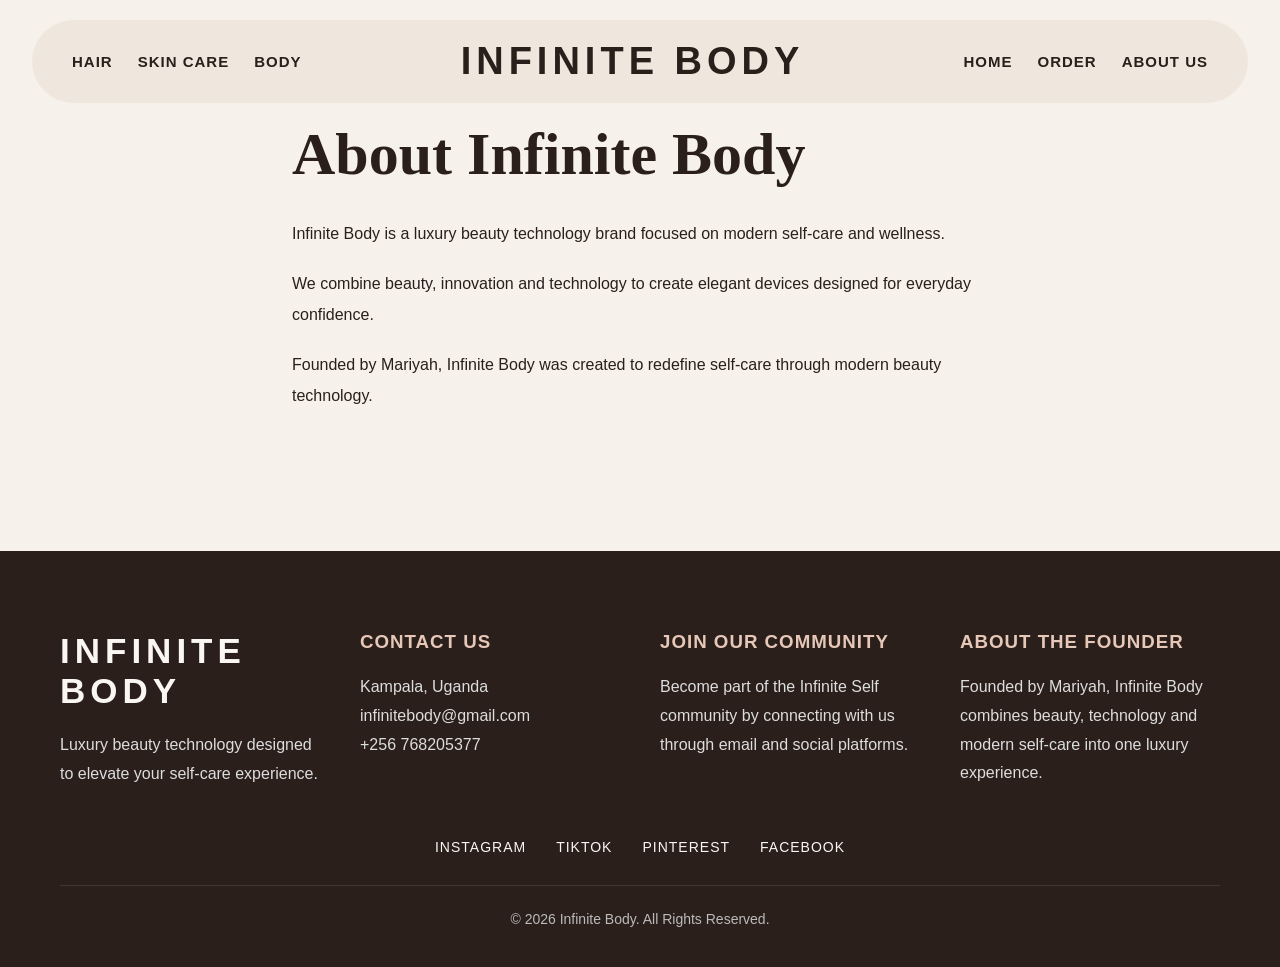
<file: pages/about.html>
<!DOCTYPE html>
<html lang="en">

<head>
    <meta charset="UTF-8">
    <meta name="viewport"
    content="width=device-width, initial-scale=1.0">

    <title>About Us</title>

    <link rel="stylesheet"
    href="../styles/style.css">
</head>

<body>

<nav>

    <div class="nav-left">

        <a href="hair.html">Hair</a>
        <a href="skin.html">Skin Care</a>
        <a href="body.html">Body</a>

    </div>


    <div class="nav-center">

        <h2>INFINITE BODY</h2>

    </div>


    <div class="nav-right">
        <a href="../index.html">home</a>
        <a href="order.html">order</a>
        <a href="about.html">About Us</a>
        

    </div>

</nav>



<section class="about-section">

    <div class="about-text">

        <h1>About Infinite Body</h1>

        <p>
            Infinite Body is a luxury beauty
            technology brand focused on modern
            self-care and wellness.
        </p>

        <p>
            We combine beauty, innovation and
            technology to create elegant devices
            designed for everyday confidence.
        </p>

        <p>
            Founded by Mariyah, Infinite Body
            was created to redefine self-care
            through modern beauty technology.
        </p>

    </div>

</section>
<footer id="footer">

    <div class="footer-container">

        <!-- BRAND SECTION -->
        <div class="footer-box">

            <h2>INFINITE BODY</h2>

            <p>
                Luxury beauty technology designed
                to elevate your self-care experience.
            </p>

        </div>

        <!-- CONTACT SECTION -->

        <div class="footer-box">

            <h3>Contact Us</h3>

            <p>Kampala, Uganda</p>

            <p>infinitebody@gmail.com</p>

            <p>+256 768205377</p>

        </div>

        <!-- COMMUNITY SECTION -->

        <div class="footer-box">

            <h3>Join Our Community</h3>

            <p>
                Become part of the Infinite Self
                community by connecting with us
                through email and social platforms.
            </p>

        </div>

        <!-- ABOUT CEO -->

        <div class="footer-box">

            <h3>About The Founder</h3>

            <p>
                Founded by Mariyah, Infinite Body
                combines beauty, technology and
                modern self-care into one luxury
                experience.
            </p>

        </div>

    </div>

    <!-- SOCIALS -->

    <div class="socials">

        <a href="#">Instagram</a>

        <a href="#">TikTok</a>

        <a href="#">Pinterest</a>

        <a href="#">Facebook</a>

    </div>

    <!-- COPYRIGHT -->

    <div class="copyright">

        <p>© 2026 Infinite Body. All Rights Reserved.</p>

    </div>

</footer>




</body>
</html>
</file>
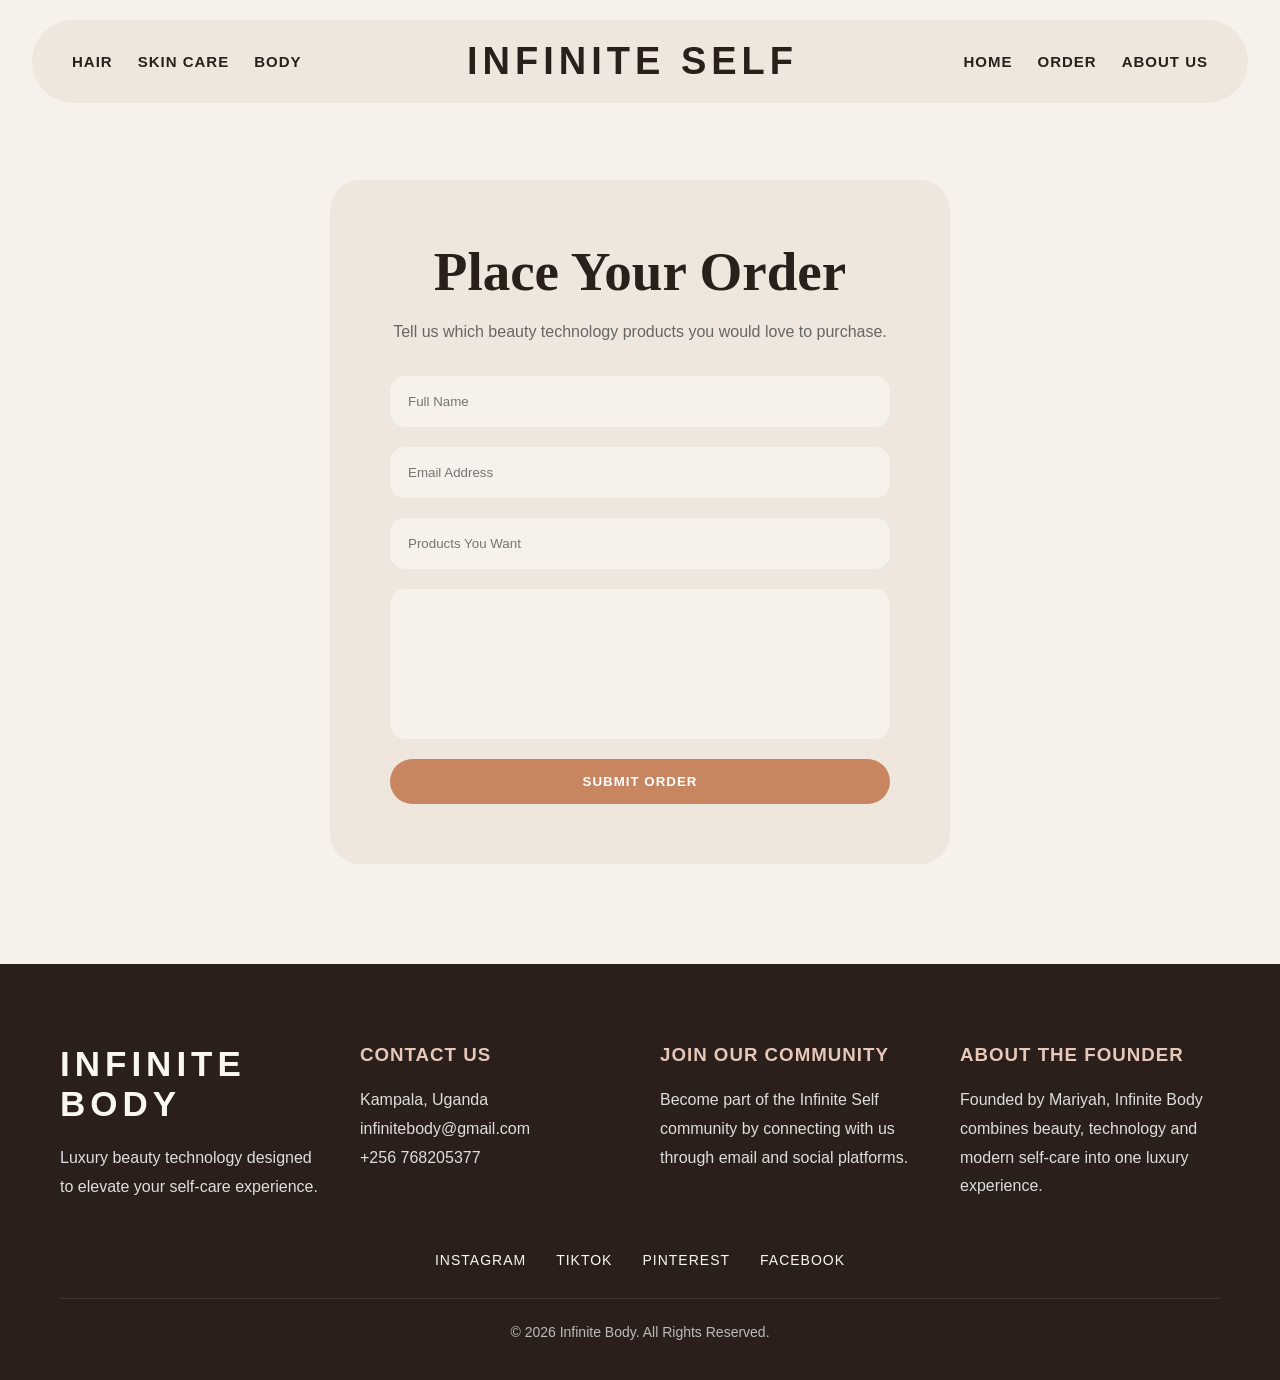
<file: pages/order.html>
<!DOCTYPE html>
<html lang="en">

<head>

    <meta charset="UTF-8">

    <meta name="viewport"
    content="width=device-width, initial-scale=1.0">

    <title>Order</title>

    <link rel="stylesheet"
    href="../styles/style.css">

</head>

<body>


<nav>

    <div class="nav-left">

        <a href="hair.html">Hair</a>
        <a href="skin.html">Skin Care</a>
        <a href="body.html">Body</a>

    </div>


    <div class="nav-center">

        <h2>INFINITE SELF</h2>

    </div>


    <div class="nav-right">
        <a href="../index.html">home</a>
        <a href="order.html">Order</a>
        <a href="about.html">About Us</a>

    </div>

</nav>



<section class="order-section">

    <div class="order-box">

        <h1>Place Your Order</h1>

        <p>
            Tell us which beauty technology
            products you would love to purchase.
        </p>


        <form>

            <input type="text"
            placeholder="Full Name">

            <input type="email"
            placeholder="Email Address">

            <input type="text"
            placeholder="Products You Want">


            <textarea
            placeholder="Additional Information">
            </textarea>


            <button class="main-btn">

                Submit Order

            </button>

        </form>

    </div>

</section>

<footer id="footer">

    <div class="footer-container">

        <!-- BRAND SECTION -->
        <div class="footer-box">

            <h2>INFINITE BODY</h2>

            <p>
                Luxury beauty technology designed
                to elevate your self-care experience.
            </p>

        </div>

        <!-- CONTACT SECTION -->

        <div class="footer-box">

            <h3>Contact Us</h3>

            <p>Kampala, Uganda</p>

            <p>infinitebody@gmail.com</p>

            <p>+256 768205377</p>

        </div>

        <!-- COMMUNITY SECTION -->

        <div class="footer-box">

            <h3>Join Our Community</h3>

            <p>
                Become part of the Infinite Self
                community by connecting with us
                through email and social platforms.
            </p>

        </div>

        <!-- ABOUT CEO -->

        <div class="footer-box">

            <h3>About The Founder</h3>

            <p>
                Founded by Mariyah, Infinite Body
                combines beauty, technology and
                modern self-care into one luxury
                experience.
            </p>

        </div>

    </div>

    <!-- SOCIALS -->

    <div class="socials">

        <a href="#">Instagram</a>

        <a href="#">TikTok</a>

        <a href="#">Pinterest</a>

        <a href="#">Facebook</a>

    </div>

    <!-- COPYRIGHT -->

    <div class="copyright">

        <p>© 2026 Infinite Body. All Rights Reserved.</p>

    </div>

</footer>

</body>

</html>
</file>
<file: styles/style.css>
*{
    margin:0;
    padding:0;
    box-sizing:border-box;
}

body{
    background:#F6F1EB;
    color:#2A1F1B;
    font-family:serif;
}


nav{

    width:95%;

    padding:20px 40px;

    background:#EFE7DD;

    border-radius:50px;

    display:flex;

    justify-content:space-between;

    align-items:center;

    position:fixed;

    top:20px;

    left:50%;

    transform:translateX(-50%);

    z-index:1000;
}

.nav-left,
.nav-right{
    display:flex;
    gap:25px;
}

nav a{

    text-decoration:none;

    color:#2A1F1B;

    font-family:Arial, sans-serif;

    font-size:15px;

    font-weight:600;

    letter-spacing:1px;

    text-transform:uppercase;

    transition:0.3s;
}

nav a:hover{
    color:#C7865F;
}



.nav-center h2{

    font-family:Arial, sans-serif;

    font-size:38px;

    letter-spacing:5px;

    font-weight:800;

    text-transform:uppercase;
}


/* HERO SECTION */

.hero{
    height:100vh;
    margin-top: 120px;
    display:flex;
    align-items:flex-end;

    padding:80px;

    background-image:
    linear-gradient(rgba(0,0,0,0.20),
    rgba(0,0,0,0.20)),
    url("../images/ledmask.jpg");

    background-size:cover;
    background-position:center;
}

.hero-text{
    width:40%;
}

.hero h1{
    font-size:75px;
    color:#FAF7F2;

    font-weight:lighter;

    margin-bottom:20px;
}

.hero span{
    color:#E6C7B8;
    font-style:italic;
}

.hero p{

    font-family:Arial, sans-serif;

    font-size:16px;

    letter-spacing:0.5px;

    line-height:1.8;
    color: #E6C7B8;
}

/* BUTTON */

.main-btn{
    padding:15px 35px;

    border:none;

    border-radius:40px;

    background:#C7865F;

    color:white;

    cursor:pointer;

    transition:0.3s;
    
    font-family:Arial, sans-serif;

    text-transform:uppercase;

    letter-spacing:1px;

    font-weight:600;
}


.main-btn:hover{
    background:#2A1F1B;
}


/* PRODUCTS SECTION */
.products-intro{

    padding:100px 60px 40px;
}


.products-intro h1{

    font-size:58px;

    font-weight:lighter;

    color:#2A1F1B;

    margin-bottom:20px;

    width:60%;
}


.products-intro p{

    font-family:Arial, sans-serif;

    font-size:18px;

    line-height:1.8;

    color:#666;

    width:50%;
}

.products{
    padding:80px 60px;
}

.products h2{
    font-size:45px;
    font-family: Arial, Helvetica, sans-serif;
    margin-bottom:40px;
    text-align:left;
    
}
.products p{
   font-family:Arial, sans-serif;
    font-size:16px;
    letter-spacing:0.5px;
    line-height:1.8;
}


/* CARDS */

.cards{
    display:flex;
    gap:25px;
}

.card{

    background:#F6F1EB;

    border-radius:20px;

    overflow:hidden;

    display:flex;

    flex-direction:column;

    height:100%;
}

.card:hover{
    transform:translateY(-5px);
}

.card img{
    width:100%;
    height:320px;

    object-fit:cover;
}

.card h3{
    padding:20px 20px 10px;
    font-family:Arial, sans-serif;

    font-size:18px;

    font-weight:600;

}

.card p{
    padding:0 20px 25px;

    line-height:1.6;
    font-family:Arial, sans-serif;
    font-size:14px;
    line-height:1.7;
}

.card-content{
    padding:25px;

    display:flex;

    flex-direction:column;

    flex-grow:1;
    margin-top: auto;
}


.card h4{

    margin:20px 0;

    font-family:Arial, sans-serif;

    font-size:18px;

    color:#C7865F;

    letter-spacing:1px;
}

.beauty-tech{
    padding:100px 60px;

    text-align:center;

    background:#F6F1EB;
}

.tech-text{
    width:60%;

    margin:auto;
}

.beauty-tech h2{
    font-size:50px;

    margin-bottom:25px;
}

.beauty-tech p{
    line-height:1.9;

    font-family:Arial, sans-serif;

    color:#555;
}

.red-light{
    display:flex;

    align-items:center;

    gap:50px;

    padding:80px 60px;

    background:#EFE7DD;
}

.red-left{
    flex:1;
}

.red-left img{
    width:100%;

    border-radius:20px;
}

.red-right{
    flex:1;
}

.red-right h2{
    font-size:45px;

    margin-bottom:20px;
}

.red-right p{
    line-height:1.8;

    margin-bottom:20px;

    font-family:Arial, sans-serif;
}

.why-us{
    padding:100px 60px;

    text-align:center;
}

.why-us h2{
    font-size:50px;

    margin-bottom:50px;
}

.why-cards{
    display:flex;

    gap:25px;
}

.why-card{
    flex:1;

    background:#EFE7DD;

    padding:40px 25px;

    border-radius:20px;
}

.why-card h3{
    margin-bottom:20px;

    font-family:Arial, sans-serif;

    text-transform:uppercase;

    letter-spacing:1px;
}

.why-card p{
    line-height:1.8;

    font-family:Arial, sans-serif;
}

footer{

    background:#2A1F1B;

    color:#FAF7F2;

    padding:80px 60px 40px;
}


/* FOOTER LAYOUT */

.footer-container{

    display:flex;

    justify-content:space-between;

    gap:40px;

    margin-bottom:50px;
}


/* FOOTER BOX */

.footer-box{

    flex:1;
}


/* FOOTER HEADINGS */

.footer-box h2{

    font-size:35px;

    letter-spacing:5px;

    margin-bottom:20px;

    font-family:Arial, sans-serif;
}


.footer-box h3{

    margin-bottom:20px;

    font-family:Arial, sans-serif;

    text-transform:uppercase;

    letter-spacing:1px;

    color:#E6C7B8;
}


/* FOOTER TEXT */

.footer-box p{

    line-height:1.8;

    font-family:Arial, sans-serif;

    color:#ddd;
}


/* SOCIALS */

.socials{

    display:flex;

    gap:30px;

    justify-content:center;

    margin-bottom:30px;
}


/* SOCIAL LINKS */

.socials a{

    text-decoration:none;

    color:#FAF7F2;

    font-family:Arial, sans-serif;

    text-transform:uppercase;

    font-size:14px;

    letter-spacing:1px;

    transition:0.3s;
}


.socials a:hover{

    color:#C7865F;
}


/* COPYRIGHT */

.copyright{

    text-align:center;

    border-top:1px solid rgba(255,255,255,0.1);

    padding-top:25px;
}


.copyright p{

    font-family:Arial, sans-serif;

    font-size:14px;

    color:#bbb;
}

.page-title{

    text-align:center;

    padding:100px 20px 60px;
}

.page-title h1{

    font-size:60px;

    margin-bottom:20px;
}

.page-title p{

    font-family:Arial, sans-serif;

    color:#666;
}
.about-section{
    padding:120px 60px;
}

.about-text{
    width:60%;
    margin:auto;
}

.about-text h1{
    font-size:60px;
    margin-bottom:30px;
}

.about-text p{
    line-height:1.9;
    margin-bottom:20px;

    font-family:Arial, sans-serif;
}


.cart-section{
    padding:120px 60px;
    text-align:center;
}

.cart-section h1{
    font-size:60px;
    margin-bottom:20px;
}

.cart-section p{
    font-family:Arial, sans-serif;
}

.cart-box{
    background:#EFE7DD;

    width:40%;

    margin:50px auto;

    padding:50px;

    border-radius:20px;
}

.order-section{

    padding:180px 20px 100px;
}


.order-box{

    width:50%;

    margin:auto;

    background:#EFE7DD;

    padding:60px;

    border-radius:30px;

    text-align:center;
}


.order-box h1{

    font-size:55px;

    margin-bottom:20px;
}


.order-box p{

    margin-bottom:35px;

    font-family:Arial, sans-serif;

    color:#666;
}


form{

    display:flex;

    flex-direction:column;

    gap:20px;
}


input,
textarea{

    padding:18px;

    border:none;

    border-radius:15px;

    font-family:Arial, sans-serif;

    background:#F6F1EB;
}


textarea{

    height:150px;

    resize:none;
}
</file>
